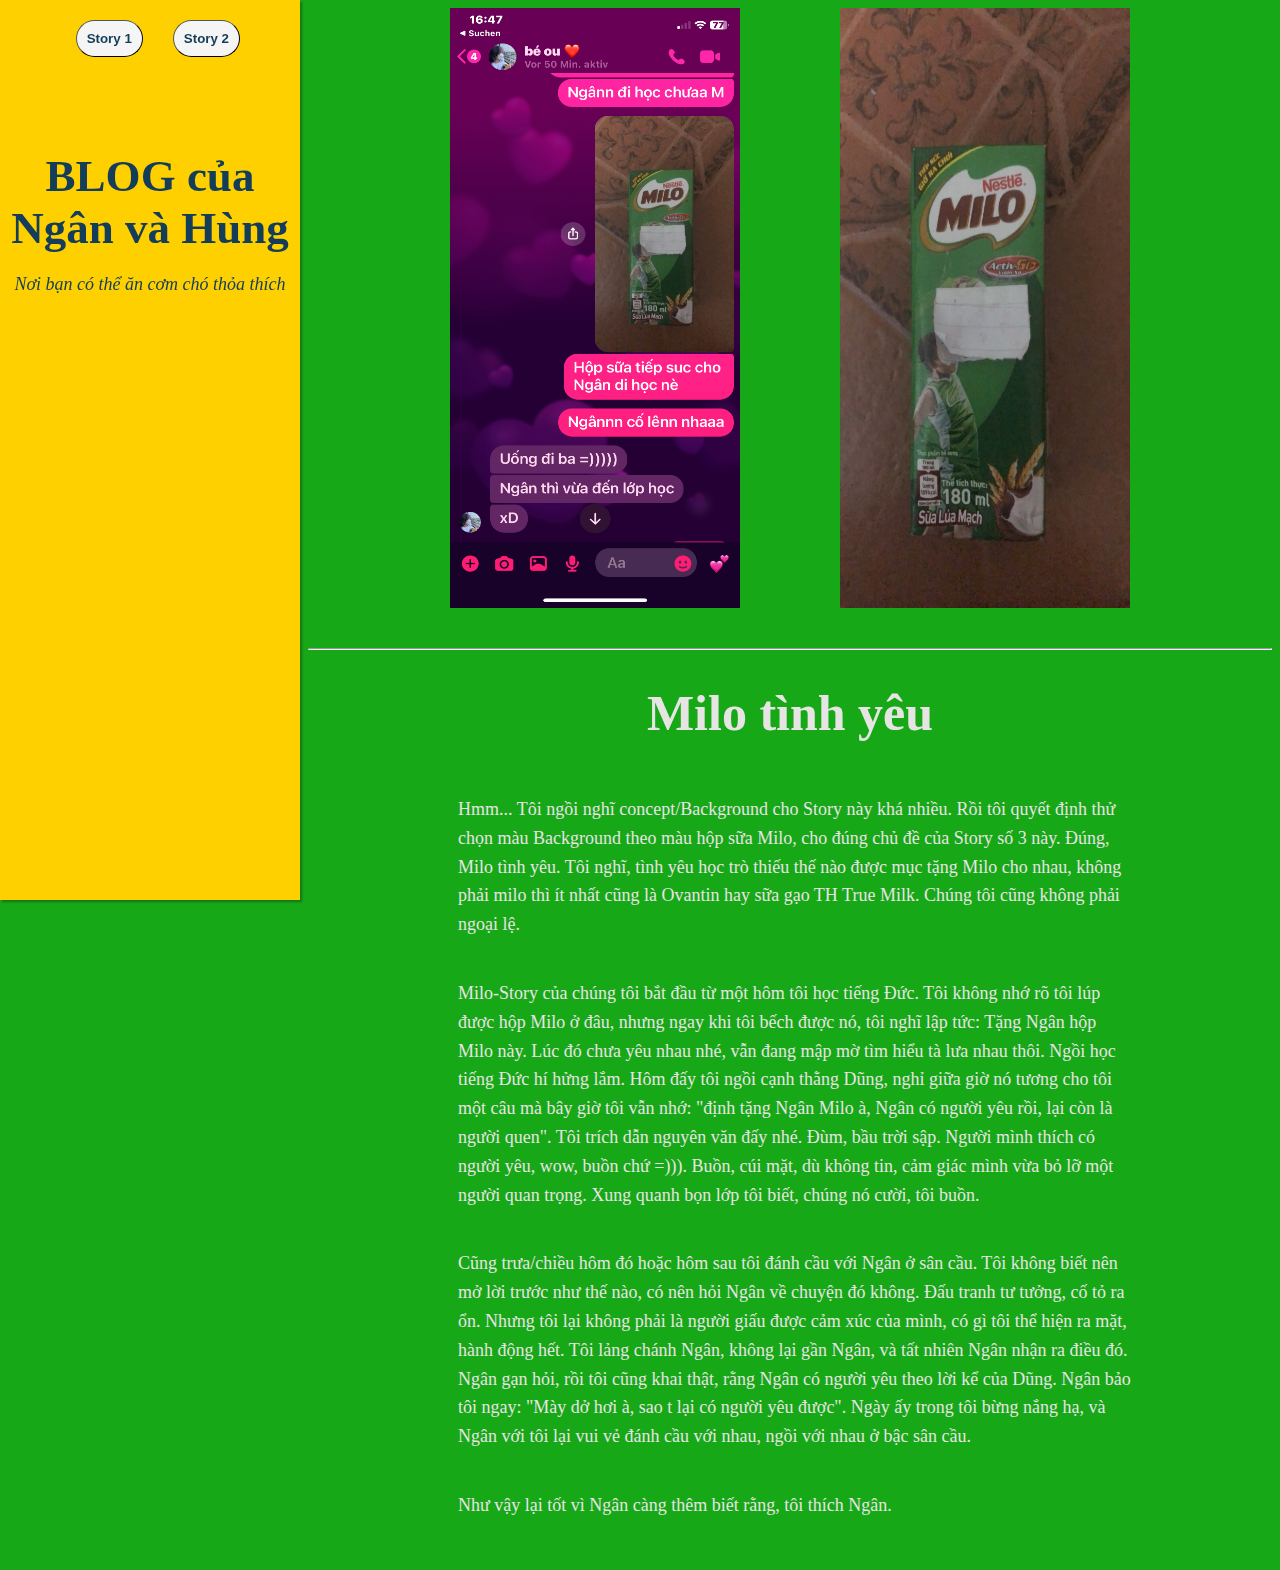
<file: story3.html>
<!DOCTYPE html>
<html>
    <head>
        <title>Milo tình yêu</title>
        <link rel="stylesheet" href="story3-header.css">
        <link rel="icon" href="blog-icon.jpg" type="image/x-icon">
        <link rel="stylesheet" href="Story3.css">

    </head>
    <body style="background-color:rgb(23, 168, 23)">
        <div class="body" style="height: 1000px;">            
            
            <div class="blog-header">
                <div class="title">
                    <h1 class="blog-title">BLOG của Ngân và Hùng</h1>
                    <div class="blog-title-info">Nơi bạn có thể ăn cơm chó thỏa thích

                    </div>
                    </div>
                <div class="right-section">
                    <a class="return-story" href="http://127.0.0.1:5500/SinhNhatNgan-Story1.html">
                        <button class="button-story1">Story 1</button>
                    </a>
                    <a class="return-story" href="http://127.0.0.1:5500/SinhNhatNgan-Story2.html">
                        <button class="button-story2">Story 2</button>
                        </a>
                
                   
                </div>
            </div>


            
            <div class="content-story3">
                <div class="div-photo-story3">
                    <img class="photo-story3" src="story3-photo.PNG">
                    <img class="photo-story3" src="story3-photo2.JPG">
                </div>
                <hr>
                <div class="div-text-story3">
                    <h1 class="headline-story3">Milo tình yêu</h1>
                    <div class="text-story3"> 
                        <div class="para-story3">Hmm... Tôi ngồi nghĩ concept/Background cho Story này khá nhiều. Rồi tôi quyết định thử chọn màu Background theo màu hộp sữa Milo, cho đúng chủ đề của Story số 3 này. Đúng, Milo tình yêu. Tôi nghĩ, tình yêu học trò thiếu thế nào được mục tặng Milo cho nhau, không phải milo thì ít nhất cũng là Ovantin hay sữa gạo TH True Milk. Chúng tôi cũng không phải ngoại lệ. </div>
                        <div class="para-story3">Milo-Story của chúng tôi bắt đầu từ một hôm tôi học tiếng Đức. Tôi không nhớ rõ tôi lúp được hộp Milo ở đâu, nhưng ngay khi tôi bếch được nó, tôi nghĩ lập tức: Tặng Ngân hộp Milo này. Lúc đó chưa yêu nhau nhé, vẫn đang mập mờ tìm hiểu tà lưa nhau thôi. Ngồi học tiếng Đức hí hửng lắm. Hôm đấy tôi ngồi cạnh thằng Dũng, nghỉ giữa giờ nó tương cho tôi một câu mà bây giờ tôi vẫn nhớ: "định tặng Ngân Milo à, Ngân có người yêu rồi, lại còn là người quen". Tôi trích dẫn nguyên văn đấy nhé. Đùm, bầu trời sập. Người mình thích có người yêu, wow, buồn chứ =))). Buồn, cúi mặt, dù không tin, cảm giác mình vừa bỏ lỡ một người quan trọng. Xung quanh bọn lớp tôi biết, chúng nó cười, tôi buồn.</div>
                        <div class="para-story3">Cũng trưa/chiều hôm đó hoặc hôm sau tôi đánh cầu với Ngân ở sân cầu. Tôi không biết nên mở lời trước như thế nào, có nên hỏi Ngân về chuyện đó không. Đấu tranh tư tưởng, cố tỏ ra ổn. Nhưng tôi lại không phải là người giấu được cảm xúc của mình, có gì tôi thể hiện ra mặt, hành động hết. Tôi lảng chánh Ngân, không lại gần Ngân, và tất nhiên Ngân nhận ra điều đó. Ngân gạn hỏi, rồi tôi cũng khai thật, rằng Ngân có người yêu theo lời kể của Dũng. Ngân bảo tôi ngay: "Mày dở hơi à, sao t lại có người yêu được". Ngày ấy trong tôi bừng nắng hạ, và Ngân với tôi lại vui vẻ đánh cầu với nhau, ngồi với nhau ở bậc sân cầu.</div>
                        <div class="para-story3" style="padding-bottom: 50px;">Như vậy lại tốt vì Ngân càng thêm biết rằng, tôi thích Ngân.</div>
                    </div>
                </div>



            </div>






    </body>
</html>
</file>
<file: story3-header.css>
.blog-header{
    position:fixed;
    width:300px;
    height:100%;
    border-width: 1px;
    box-shadow: 2px 2px 2px rgba(0,0,0,0.3);
    top:0px;
    left:0px;
    right:0;
    background-color:rgb(255, 208, 0);
    color: #143d59;
}
.title{
    height: 80px;
    position: absolute;
    text-align: center;
    margin-top:150px;
}
.blog-title{
    font-size: 45px;
    margin-bottom: 0px;
    margin-top:0;
 
}
.blog-title-info{
    height:50px;
    font-size: 18px;
    font-style: italic;
    margin-top:20px;
}
.right-section{
    height:80px;
    position: absolute;
    right:30px;
    text-align: center;
    top:20px;
    display: flex;
    
}
.return-story, .return-story{

    margin-right:30px;
}
.button-story1{
    border-width: 1px;
    padding-left: 10px;  
    padding-right: 10px;
    padding-top:10px;
    padding-bottom: 10px;
    background-color: whitesmoke;
    color:#143d59;
    border-radius: 70px;
    font-weight: bold;
    text-align: center;
    cursor:pointer;
}
.button-story2{
    border-width: 1px;
    padding-left: 10px;  
    padding-right: 10px;
    padding-top:10px;
    padding-bottom: 10px;
    background-color: whitesmoke;
    color:#143d59;
    border-radius: 70px;
    font-weight: bold;
    text-align: center;
    cursor:pointer;
}
.button-story1:hover{
    text-decoration: underline;
}
.button-story2:hover{
    text-decoration: underline;   
}
</file>
<file: Story3.css>
.content-story3{
    margin-left:300px;
    position: relative;
}
.div-photo-story3{
    display: flex;
    flex-direction: row;
    justify-content: center;
    column-gap: 100px;
    margin-bottom:40px;
}
.photo-story3{
    height:600px;
    width:290px;
}

.headline-story3{
    color:rgb(231, 228, 228);
    text-align: center;
    padding-top: 0px;
    font-weight: bold;
    font-size: 50px;

}
.text-story3{
    text-align: left;
    line-height: 1.6;
    position: relative;
    color:rgb(231, 228, 228);
    width:70%;
    justify-content: center;
    margin-left:150px;
}
.para-story3{
    font-size: 18px;
    padding-top:20px;
    padding-bottom:20px;
}
</file>
